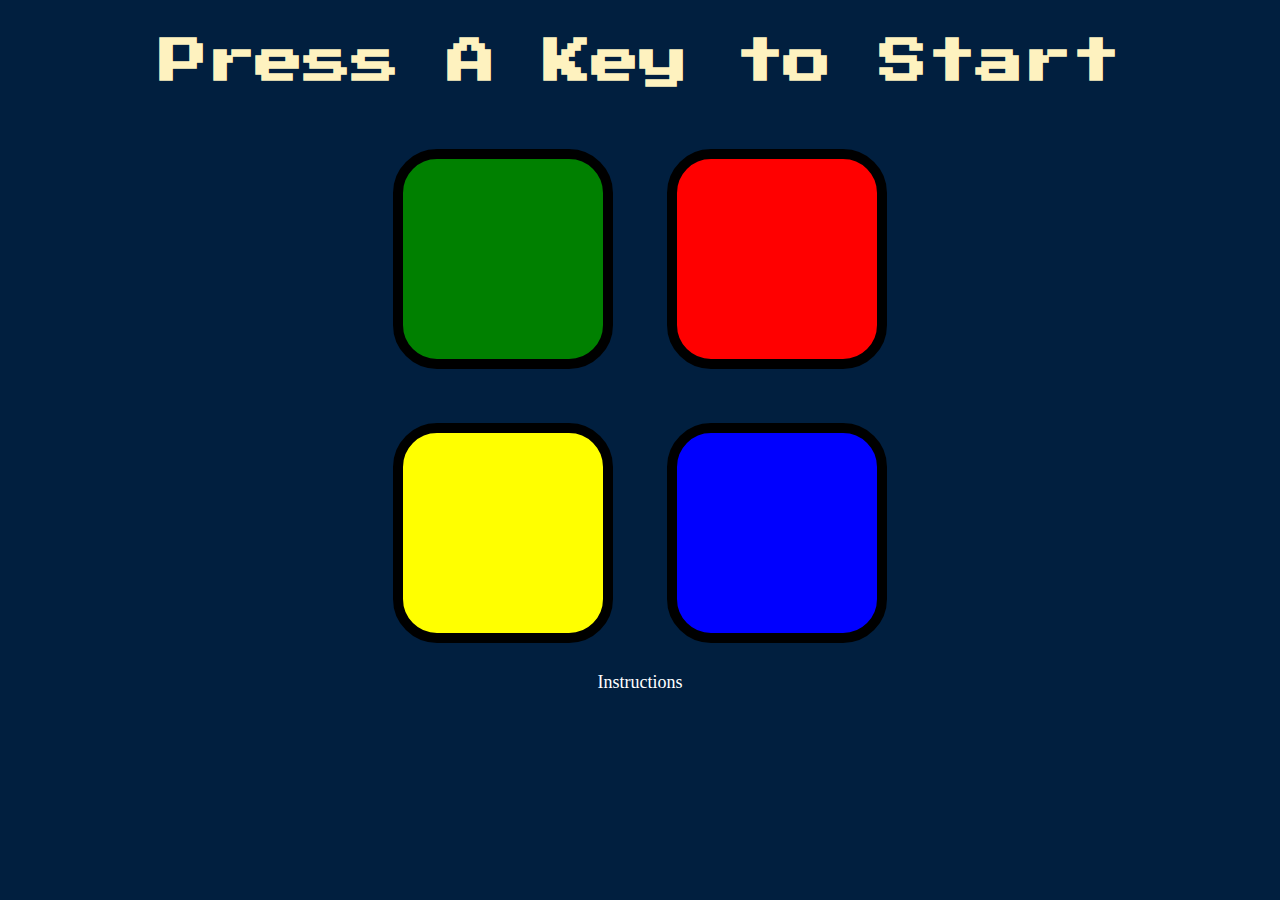
<file: index.html>
<!DOCTYPE html>
<html lang="en" dir="ltr">

<head>
  <meta charset="utf-8">
  <title>Simon</title>
  <link rel="stylesheet" href="styles.css">
  <link href="https://fonts.googleapis.com/css?family=Press+Start+2P" rel="stylesheet">
</head>

<body>
  <h1 id="level-title">Press A Key to Start</h1>
  <div class="container">
    <div lass="row">

      <div type="button" id="green" class="btn green">

      </div>

      <div type="button" id="red" class="btn red">

      </div>
    </div>

    <div class="row">

      <div type="button" id="yellow" class="btn yellow">

      </div>
      <div type="button" id="blue" class="btn blue">

      </div>

    </div>

  </div>

  <footer><a href="AdditionalInfo.html" target="_blank">Instructions</a></footer>

  <script src="https://ajax.googleapis.com/ajax/libs/jquery/3.7.1/jquery.min.js"></script>
  <script src="game.js"></script>
</body>

</html>
</file>
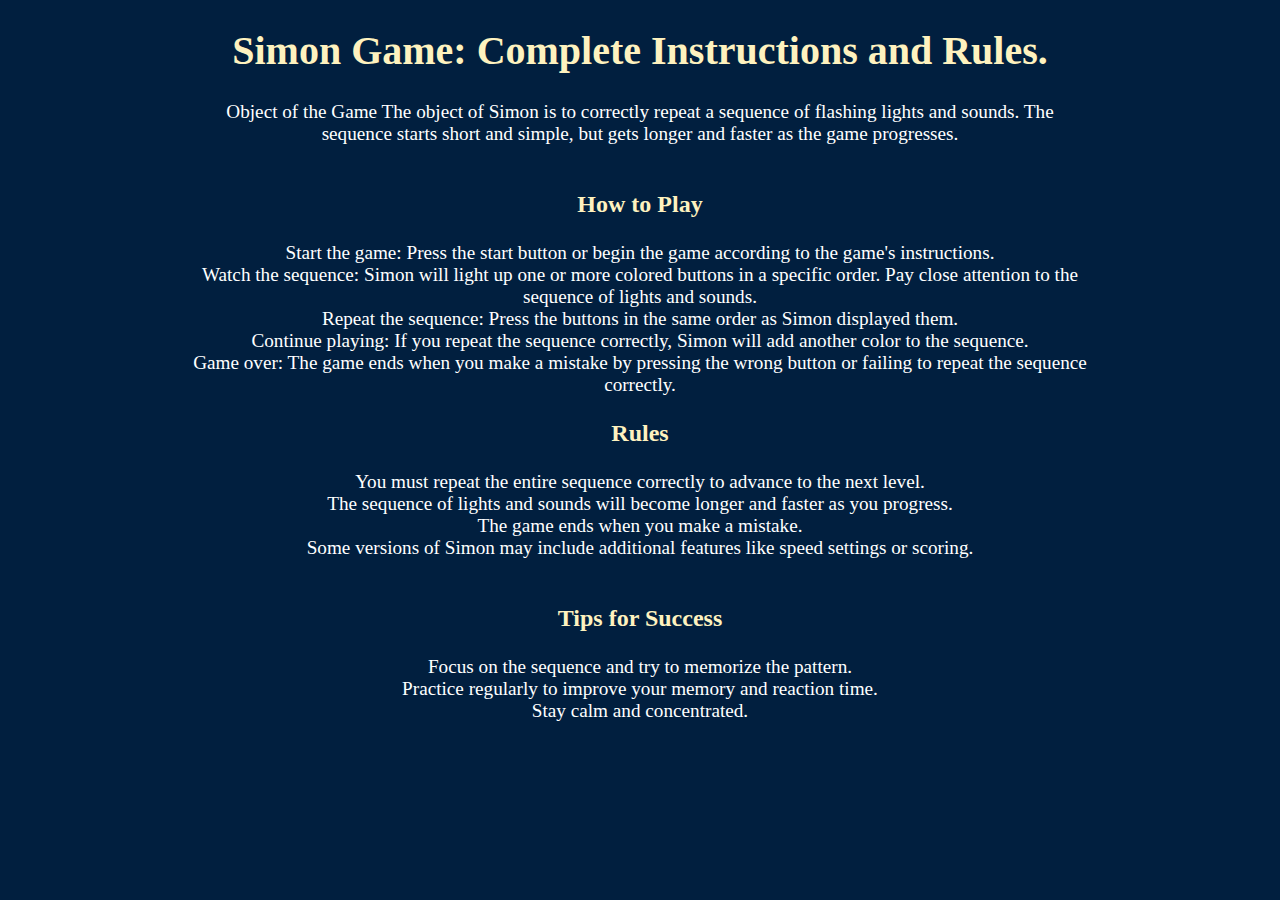
<file: AdditionalInfo.html>
<!DOCTYPE html>
<html lang="en">

<head>
    <meta charset="UTF-8">
    <meta name="viewport" content="width=device-width, initial-scale=1.0">
    <title>Instructions: Simon Game</title>
    <style>
        body{
            text-align: center;
            background-color: #011F3F;
            padding: 0 15%;
            margin: 0;
        }

        h1,h3{
            color: #FEF2BF;
        }

        h1{
            font-size: 2.5rem;
        }

        p{
            font-size: 1.2rem;
            color: #fff;
        }

        h3{
            font-size: 1.5rem;
        }

    </style>
</head>

<body>
    <h1>Simon Game: Complete Instructions and Rules.</h1>

    <p>Object of the Game
    The object of Simon is to correctly repeat a sequence of flashing lights and sounds. The sequence starts short and
    simple, but gets longer and faster as the game progresses.<br><br></p>

    <h3>How to Play</h3>
    <p>Start the game: Press the start button or begin the game according to the game's instructions.<br>
    Watch the sequence: Simon will light up one or more colored buttons in a specific order. Pay close attention to the
    sequence of lights and sounds.<br>
    Repeat the sequence: Press the buttons in the same order as Simon displayed them.<br>
    Continue playing: If you repeat the sequence correctly, Simon will add another color to the sequence.<br>
    Game over: The game ends when you make a mistake by pressing the wrong button or failing to repeat the sequence
    correctly.

    <h3>Rules</h3>
    <p>
    You must repeat the entire sequence correctly to advance to the next level.<br>
    The sequence of lights and sounds will become longer and faster as you progress.<br>
    The game ends when you make a mistake.<br>
    Some versions of Simon may include additional features like speed settings or scoring.<br><br>

    <h3>Tips for Success</h3>
    <p>Focus on the sequence and try to memorize the pattern.<br>
    Practice regularly to improve your memory and reaction time.<br>
    Stay calm and concentrated.<br>
    </p>
</body>

</html>
</file>
<file: styles.css>
body {
  text-align: center;
  background-color: #011F3F;
}

#level-title {
  font-family: 'Press Start 2P', cursive;
  font-size: 3rem;
  margin:  3% 5%;
  color: #FEF2BF;
}

.container {
  display: block;
  width: 50%;
  margin: auto;

}

.btn {
  margin: 25px;
  display: inline-block;
  height: 200px;
  width: 200px;
  border: 10px solid black;
  border-radius: 20%;
}

.game-over {
  background-color: red;
  opacity: 0.8;
}

.red {
  background-color: red;
}

.green {
  background-color: green;
}

.blue {
  background-color: blue;
}

.yellow {
  background-color: yellow;
}

.pressed {
  box-shadow: 0 0 20px white;
  background-color: grey;
}

a{
  text-decoration: none;
  color: #fff;
  font-size: large;
}
</file>
